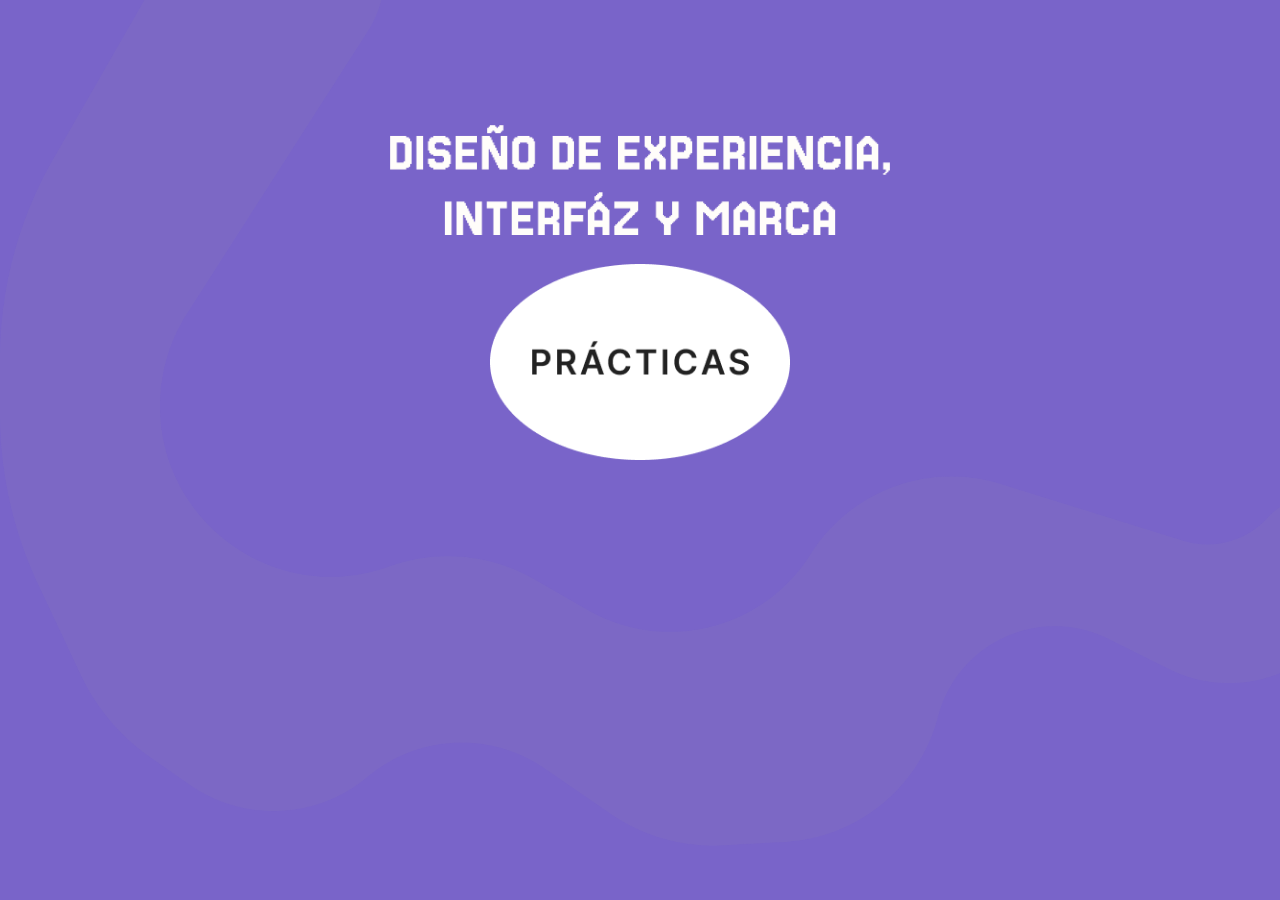
<file: index.html>
<!DOCTYPE html> <!--esta es el nombre de la materia-->
<html lang="en">
<head>
    <link rel="icon" type="image/png" sizes="32x32" href="favicon.png">
    <meta charset="UTF-8">
    <meta name="viewport" content="width=device-width, initial-scale=1.0">
    <link rel="stylesheet" type="text/css" href="styles.css">
    <title>Portada</title>


</head>

<body>
    <div id="contenido"> 
        <img class="boton" src="img/encabezado.png" width="500px" >
        <a href="Prácticas/index.html" target="_self"> 
            <img src="img/boton.png" width="300px">
        </a>
</body>
</html>
</file>
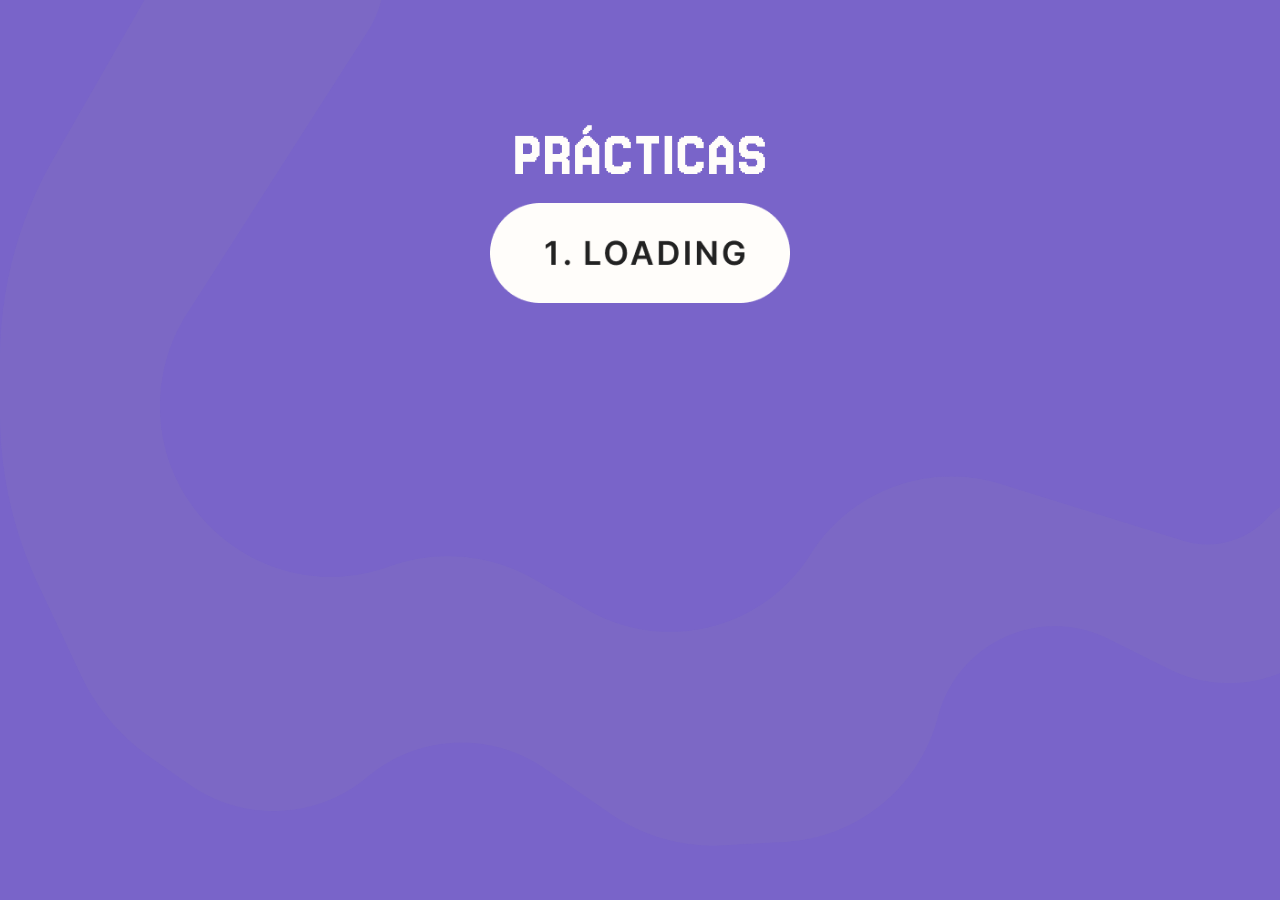
<file: prácticas/index.html>
<!DOCTYPE html> <!--esta es la lista de prácticas-->
<html lang="en">
<head>
   
<link rel="icon" type="image/png" sizes="32x32" href="../favicon.png">

    <meta charset="UTF-8">
    <meta name="viewport" content="width=device-width, initial-scale=1.0">
    <link rel="stylesheet" type="text/css" href="../styles.css">
    <title>Document</title>
</head>

<body>
    <div id="contenido"> 
        <img class="boton" src="img/practicas.png" width="250px" >
        <br>
        <a href="Práctica 1/index.html" target="_self"> 
            <img src="img/boton2.png" width="300px">
        </a>
</body>
</html>
</file>
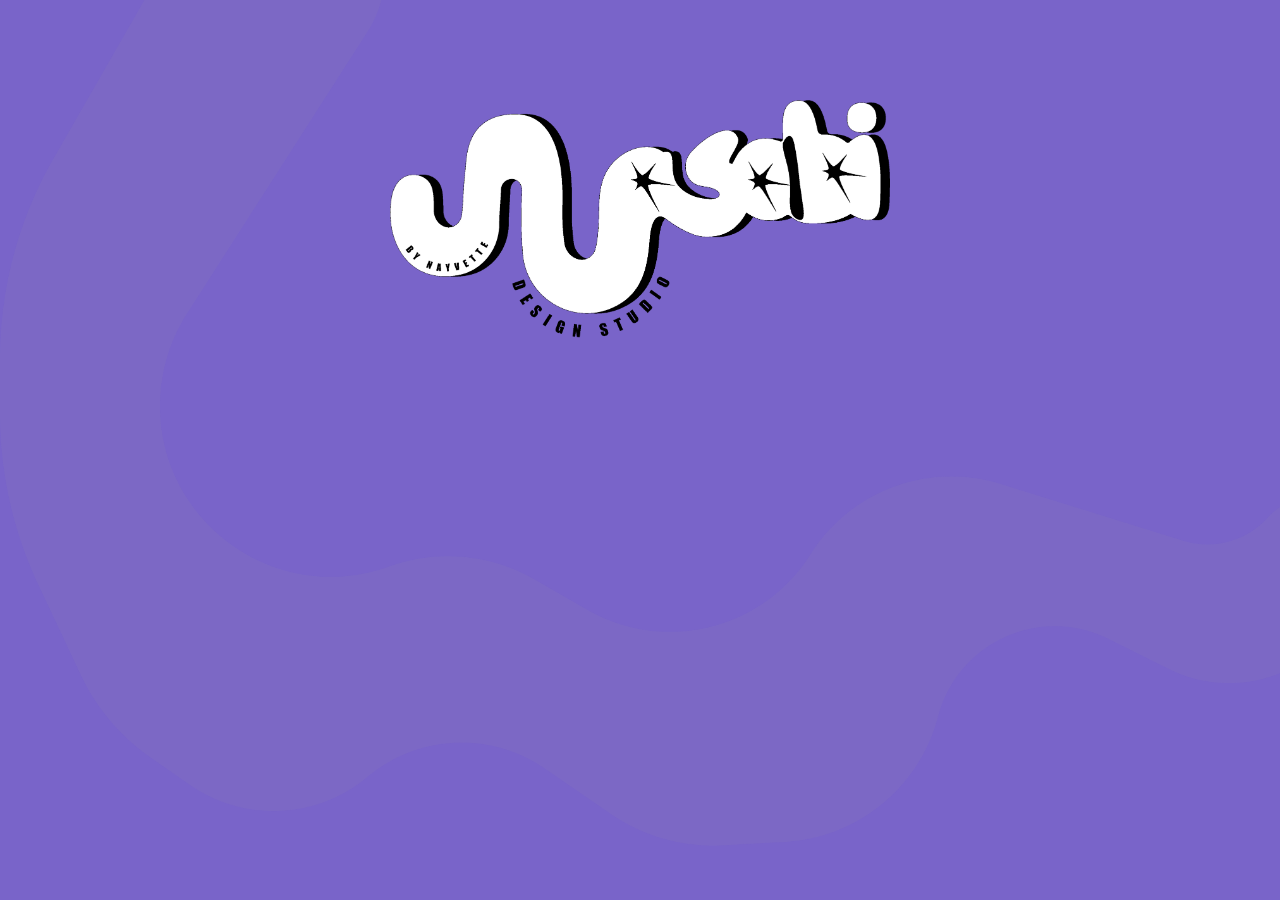
<file: prácticas/Práctica 1/index.html>
<!DOCTYPE html>

<html> <!--Para HTML5-->
    <head>
        <title>wasabi</title> <!--Nombre de la pestaña del navegador-->
        <meta charset="UTF8"> <!--para desplegar acentos-->
        <link rel="stylesheet" type="text/css" href="../../styles.css"> <!--linkear la hoja de estilos, el ../sube de nivel en la carpeta-->
        <link rel="icon" type="image/png" sizes="32x32" href="../../favicon.png">
    </head>
    <body>
        <div id="contenido"> <!--esto es un contenedor, y el id es su nombre se identifica con #--> <!--el ; es lenguaje css-->
        <a href="https://www.instagram.com/me.n444y" target="_blank"> <!--blank en otra pestaña, self en la misma pestaña-->
            <img src="img/wasabi.png" width="500px">
        </a>
        </div>

    </body>
</html>
</file>
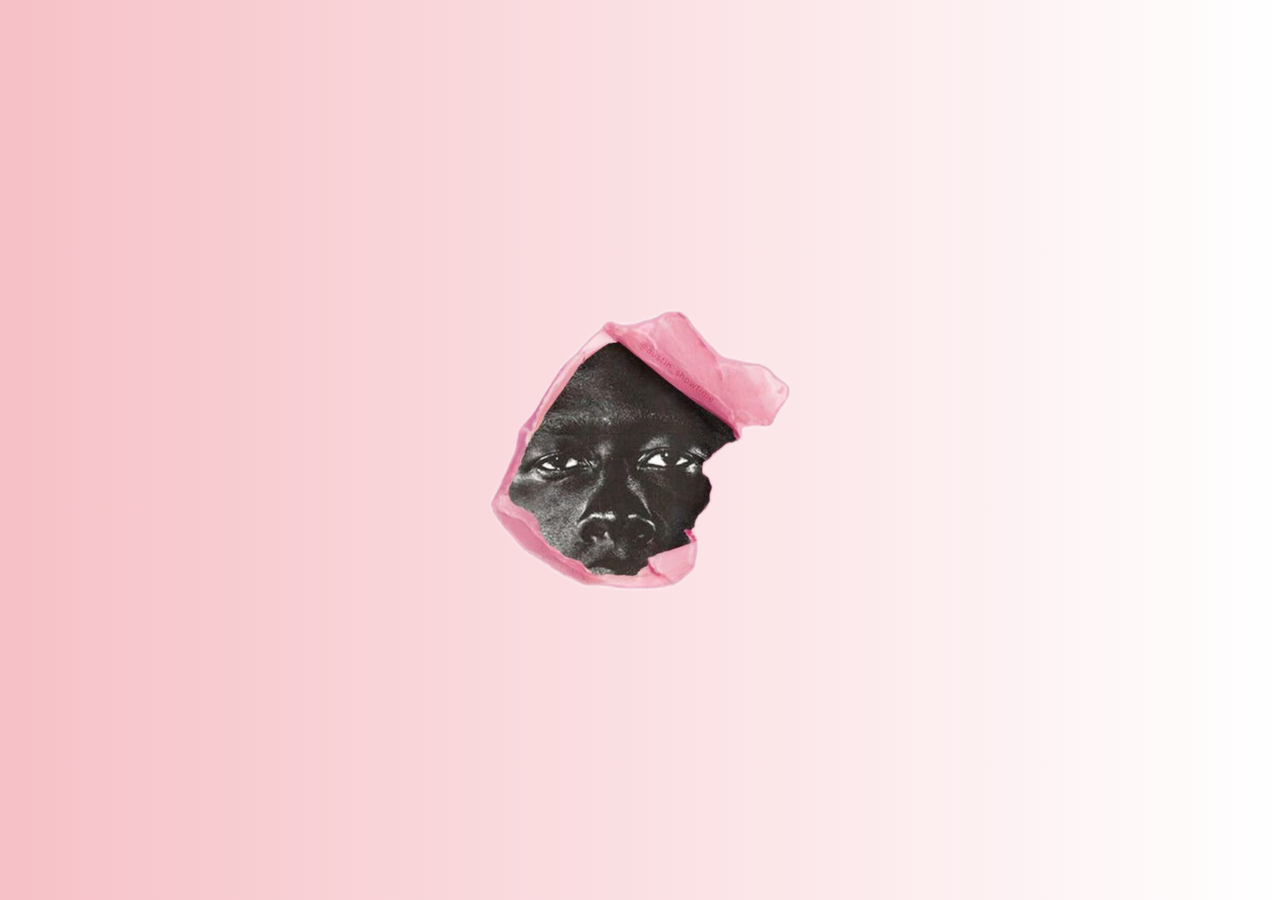
<file: prácticas/Práctica 2/degradado/degradado.html>
<!DOCTYPE html>
<html lang="es">
<head>
  <meta charset="UTF-8">
  <title>Degradado</title>
  <style>
    body {
      margin: 0;
      height: 100vh;
      background: linear-gradient(to right, #f6c1c7, #ffffff); /* Degradado rosa pastel */
      display: flex;
      justify-content: center;
      align-items: center;
    }

    .imagen-central {
      width: 500px; /* Ajusta el tamaño según tu imagen */
      height: auto;
    }
  </style>
</head>
<body>
  <img src="img/callme.png" alt="Imagen centrada" class="imagen-central" >

</body>
</html>
</file>
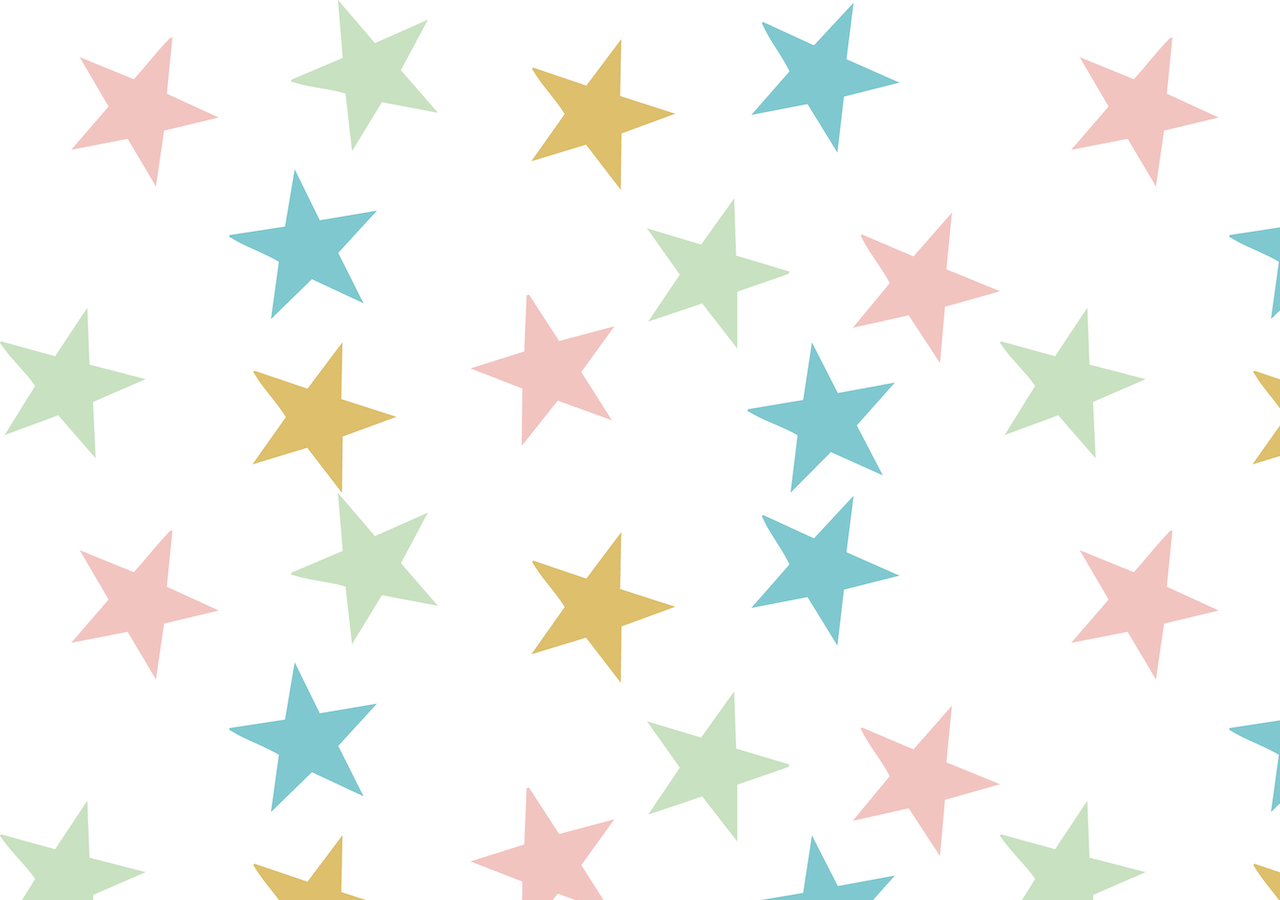
<file: prácticas/Práctica 2/patrón/patrón.html>
<!DOCTYPE html>
<html lang="en">
<head>
  <meta charset="UTF-8">
  <title>Patrón</title>
  <style>
    body {
      background-image: url("img/tylerpatron.png");
      background-repeat: repeat; 
    }
  </style>
</head>
<body>
  
</body>
</html>
</file>
<file: styles.css>
/** esto es una hoja de estilos externa **/


body {
    /** background-color:rgb(216, 96, 114); **/
    background-color: #7964C9;
    background-image:url("img/ondam.png");
    background-size: cover;
 }

 html {
   
   
}

 #contenido {
    width: 500px; 
    margin: 100px auto;
    text-align: center;

 }

 .boton {
   margin: 25px 0;
 }
</file>
